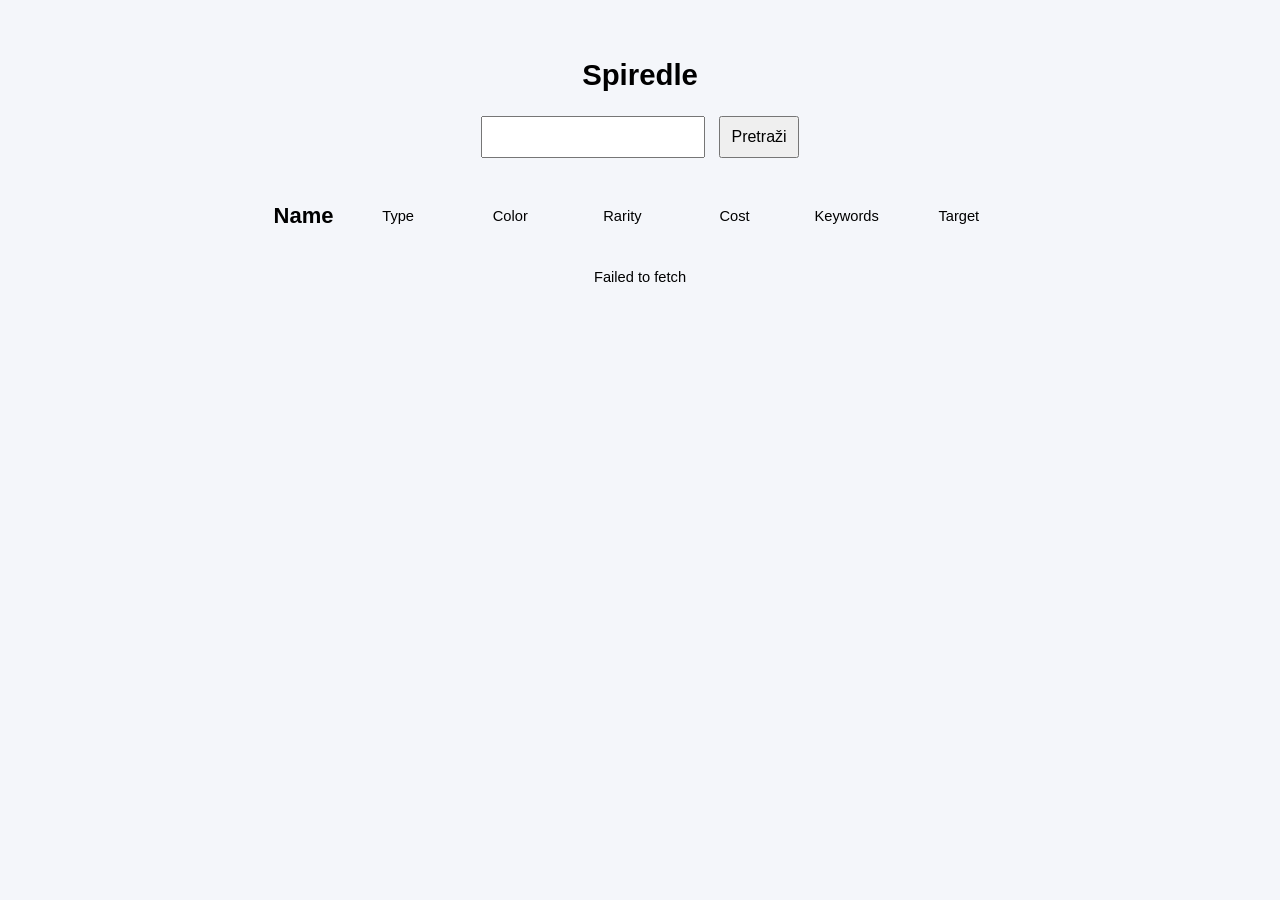
<file: Dledle/index.html>
<!doctype html>
<html lang="sr">

<head>
  <meta charset="UTF-8" />
  <meta name="viewport" content="width=device-width, initial-scale=1.0" />
  <title>Primer 4</title>
  <link rel="stylesheet" href="style.css" />
</head>

<body>
  <h1>Spiredle</h1>

  <input type="text" id="unos" placeholder="" />
  <button id="dugme">Pretraži</button>
  <div class="labels">
    <h2>Name</h2>
    <p>type</p>
    <p>color</p>
    <p>rarity</p>
    <p>cost</p>
    <p>keywords</p>
    <p>target</p>
  </div>
  <div id="rezultat"></div>

  <script src="script.js"></script>
</body>

</html>
</file>
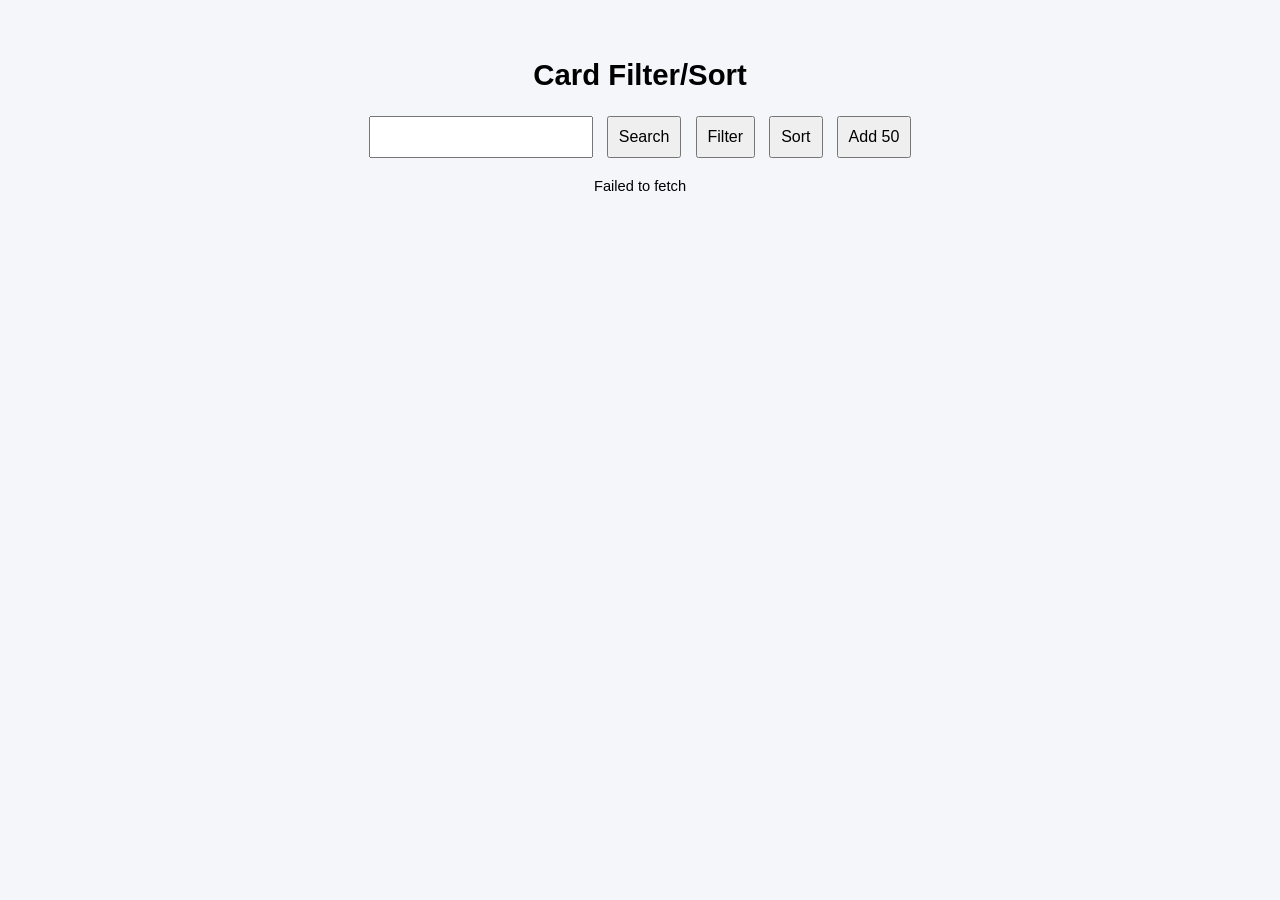
<file: FilterNSort/index.html>
<!doctype html>
<html lang="sr">

<head>
  <meta charset="UTF-8" />
  <meta name="viewport" content="width=device-width, initial-scale=1.0" />
  <title>Primer 4</title>
  <link rel="stylesheet" href="style.css" />
</head>

<body>
  <h1>Card Filter/Sort</h1>

  <input type="text" id="unos" placeholder="" />
  <button id="search">Search</button>
  <button id="filter">Filter</button>
  <button id="sort">Sort</button>
  <button id="add50">Add 50</button>
  <div id="rezultat"></div>

  <script src="script.js"></script>
</body>

</html>
</file>
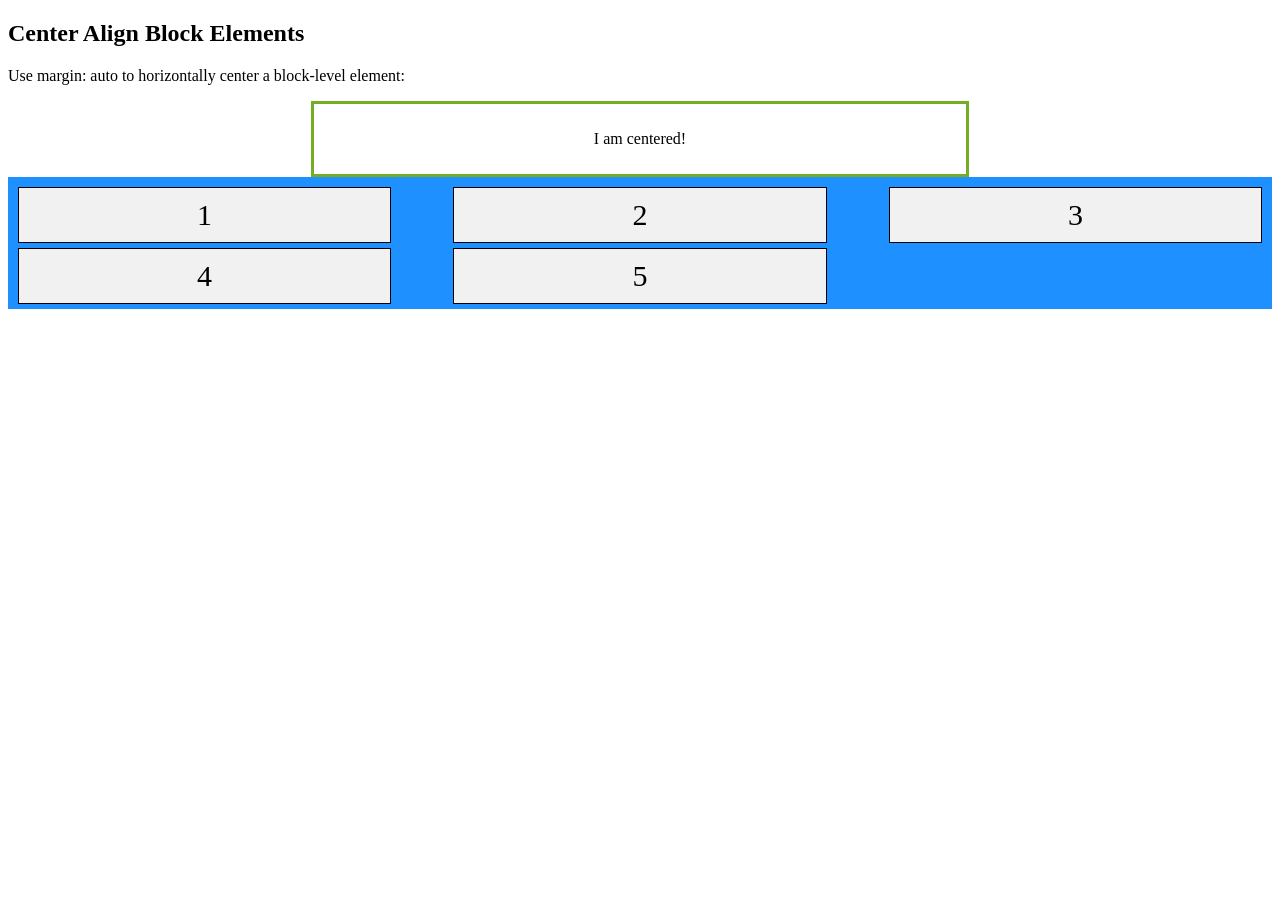
<file: HTML/Practicefile.html>
<!DOCTYPE html>
<html>
<head>
    <meta charset="UTF-8">
    <meta name="viewport" content="width=device-width, initial-scale=1.0">
    <title>Document</title>
    <link rel="stylesheet" href="/CSS/Wenis.css">
</head>
<body>

<h2>Center Align Block Elements</h2>
<p>Use margin: auto to horizontally center a block-level element:</p>

<div class="center">
  <p>I am centered!</p>
</div>
<div class="container">
  <div>1</div>
  <div>2</div>
  <div>3</div>  
  <div>4</div>
  <div>5</div>
</div>
</body>
</html>
</file>
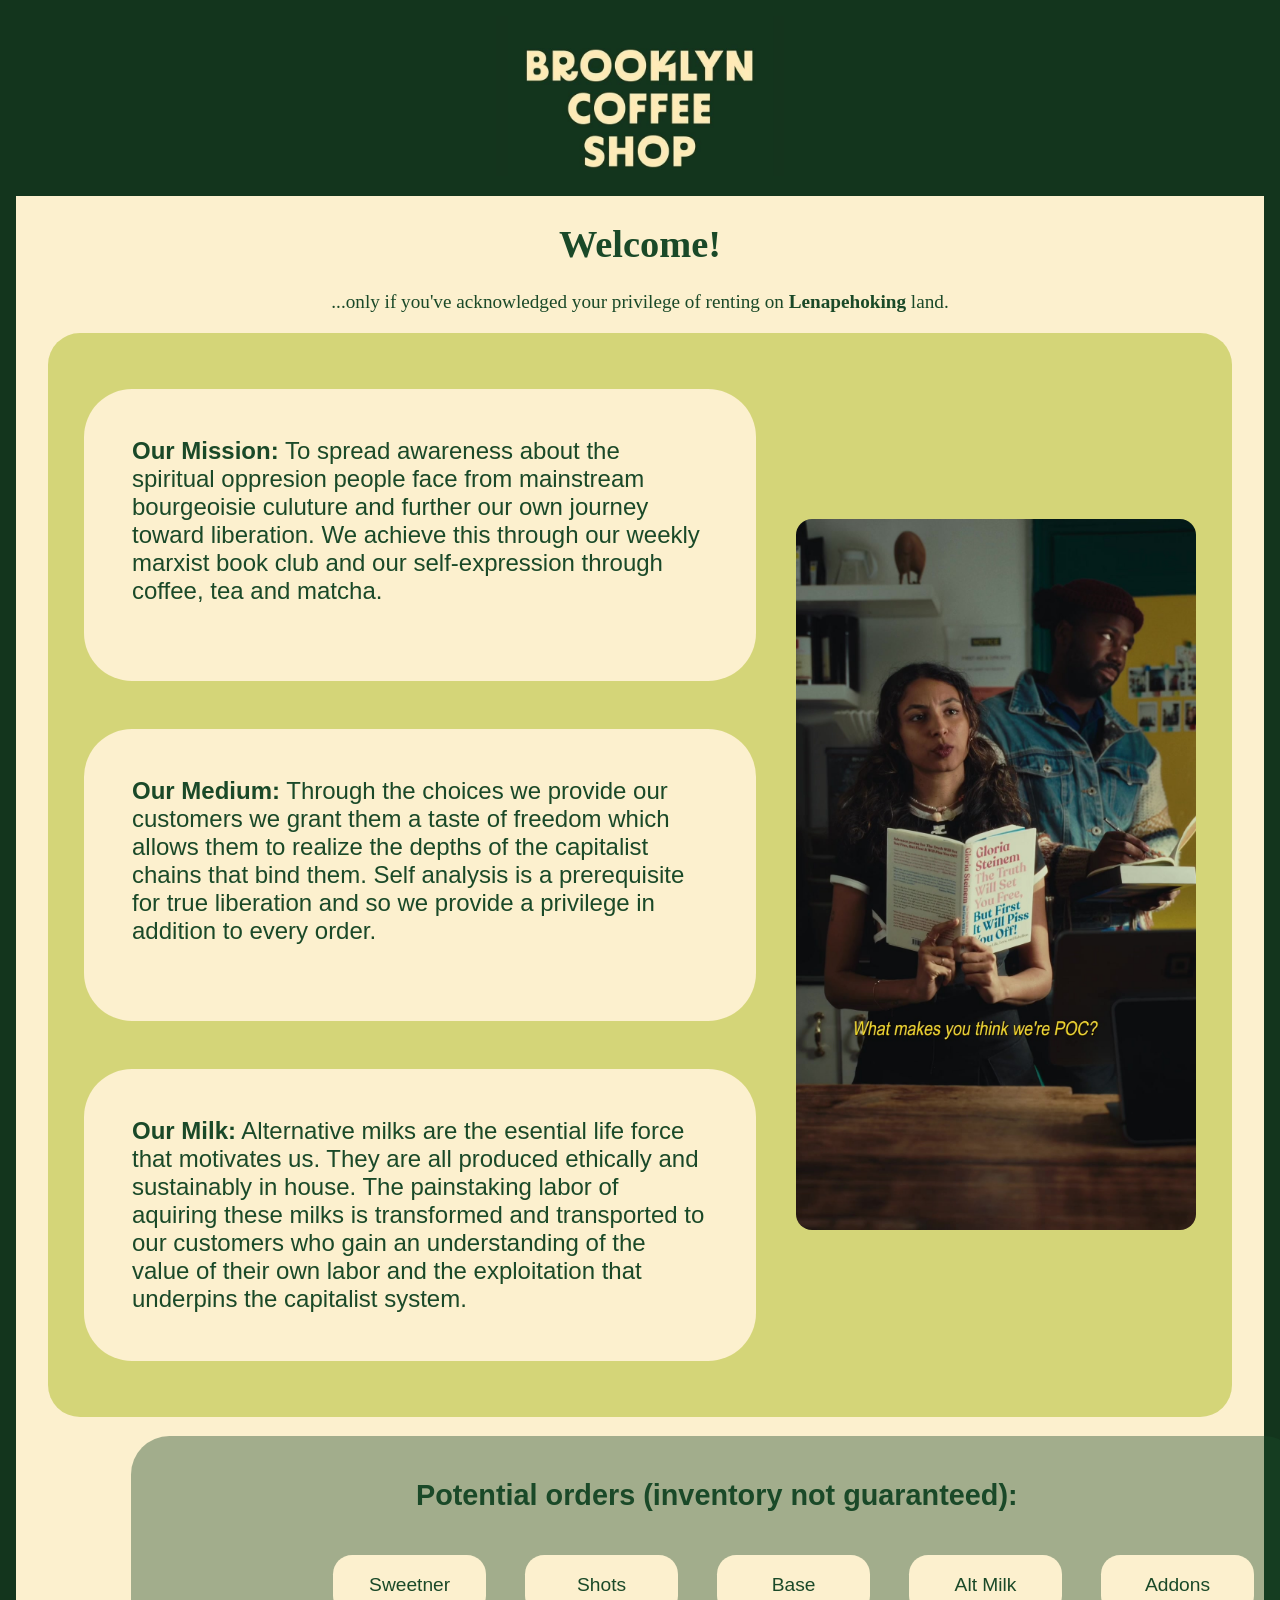
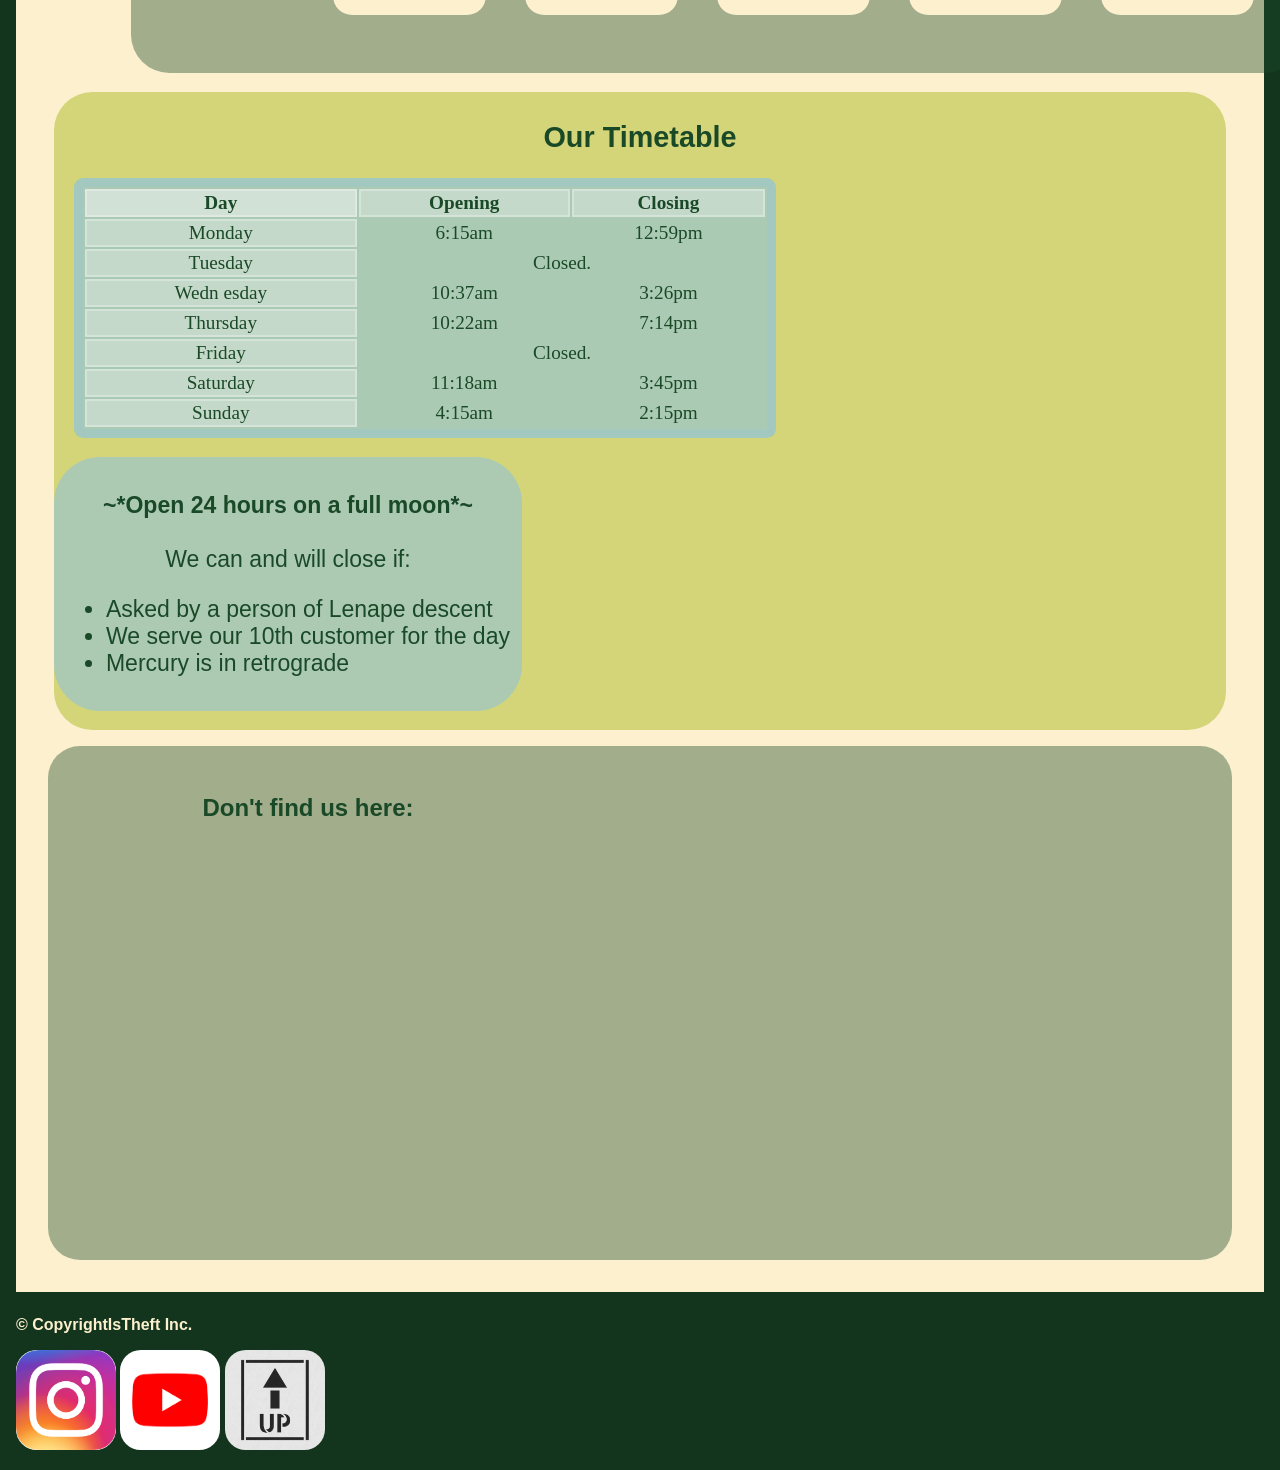
<file: HTML/Project_but_with_downloadable_images.html>
<!DOCTYPE html>
<html lang="sr">
  <head>
    <meta charset="UTF-8" />
    <title>BKCoffee Shop</title>
    <style>
        body {
            font-family: 'Electrolize', sans-serif;
            color: rgb(26, 73, 40);
            background-color: rgb(252, 240, 206);
            border: 1em solid rgba(19, 53, 29);
            margin:0%;  
        }
        .cropped_image {
            width: 18em;  
            height: 10em;
            object-fit: cover;
            object-position: center;
        }
        .green_shit {
            background-color: rgba(19, 53, 29);
            display: flex;
            justify-content: center;
            padding-bottom: 1em;
            margin: 0px;
        }
        .naviguess {
            display: grid;
            justify-content: center;
            grid-template-columns: auto auto auto;
            gap: 5%;
        }
        table {
            font-family:'Lucida Handwriting', cursive;
            justify-self: center;
            margin: 1em;
            width: 60%;
            background-color: #a1c7c2cc;
            border: 0.5em solid #a1c7c2cc;
            text-align: center; 
            border-radius: 0.5em;
        }
        .table_section
        {
            font-size: larger;
            background-color: rgba(155, 175, 0, 0.418);
            text-align: center;
            justify-content: center;
            padding-bottom: 1em;
            padding-top: 0.5ex;
            border-radius: 2em;
            margin-left: 2em;
            margin-right: 2em;
        }
        .table_section div {
            justify-self: center;
            width: fit-content;
            padding: 0.5em;
            border-radius: 2em;
            background-color: #a1c7c2c9;
            font-size: larger;
        }
        th {background-color: rgba(250,250,250, 0.3); border: 2px solid rgba(250,250,250, 0.3);}
        td:nth-child(1) {background-color: rgba(250,250,250, 0.3); border: 2px solid rgba(250,250,250, 0.3);}
        th:nth-child(1) {background-color: rgb(250, 250, 250, 0.5);}
        .grid_view {
            display: grid;
            justify-content: space-around;
            grid-template-columns: auto auto;
            grid-template-rows: 1fr 1fr 1fr;
            background-color: rgba(155, 175, 0, 0.418);
            padding: 2em;
            border-radius: 2em;
            margin-left: 2em;
            margin-right: 2em;
        }
        .grid_view p {
            border-radius: 2em;
            padding: 2em;
            background-color: rgb(252, 240, 206);
            max-width: 24em;
            font-size: 1.5em;
        }
        #bottom_text {
            max-width: 24em;
            grid-row-start: 3;
            grid-column-start: 1;
            grid-column-end: 2;
            font-size: 1.5em;
        }
        .double_image{
            align-self: center;
            width: 25em;
            min-width: 10em;
            border-radius: 1em;
            grid-column-start: 2;
            grid-row-start: 1;
            grid-row-end: 4;
            margin-left: 2em;
        }
        .cursive {
            font-size: larger;
            text-align: center;
            font-family: 'Lucida Handwriting', cursive;
        }
        a img:not(.cropped_image) {
            background-color: white;
            width: 100px;
            border-radius: 1.3em;
        }
        a img:hover:not(.cropped_image){
            scale: 1.05;
        }
        footer {
            padding-top: 0.5em;
            color: rgb(252, 240, 206);
            background-color: rgba(19, 53, 29);
            align-items: center;
            justify-content: center;
        }
        .maps {
            background-color: rgba(26, 73, 40, 0.4);
            margin: 2em;
            display: flex;
            align-content: center;
            justify-content: center;
            border-radius: 2em;
            margin-top: 1em;
        }
        .maps h2{
            margin: 2em;
        }
        .maps iframe{
            margin: 2em;
        }
        iframe {
            border-radius: 2em;
        }
        ul {
            justify-self: center;
            text-align: left;
        }
        .anothaone {
            font-size: larger;
            justify-self: center;
            background-color: rgba(26, 73, 40, 0.4);
            text-align: center;
            justify-content: center;
            margin-top: 1em;
            margin-bottom: 1em;
            width: calc(100% - 6em);
            margin-left: 6em;
            margin-right: 6em;
            padding: 1em;
            border-radius: 2em;
        }
        .dropflex {
            justify-self: center;
            display: flex;
            flex-wrap: wrap;
            justify-content: center;
            margin-top: 1em;
            margin-bottom: 1em;
            width: calc(100% - 6em);
            margin-left: 6em;
            margin-right: 6em;
            padding: 1em;
            border-radius: 2em;
        }
        .dropdown {
            margin-left: 1em;
            margin-right: 1em;
            position: relative;
        }
        .dropbtn {
            color: rgba(26, 73, 40);
            background-color: rgb(252, 240, 206);
            padding: 1em;
            font-size: 1em;
            border: none;
            border-radius: 1em;
            width: 8em;
            cursor: pointer;
        }
        .dropdown-content {
            z-index: 2;
            border-radius: 1em;
            display: none;
            position: absolute; 
            background-color: rgb(252, 240, 206);
            min-width: 100%;
            box-shadow: 0px 8px 16px 0px rgba(0,0,0,0.2);
        }
        .dropdown-content a {
            color: rgba(26, 73, 40);
            padding: 0.5em 0.5px;
            text-decoration: none;
            display: block;
        }
        .dropdown-content a:hover {
            border-radius: 1em;
            background-color: rgb(255, 232, 169)
        }
        .dropdown:hover .dropdown-content {
            display: block;
        }
        .dropdown:hover .dropbtn {
            background-color: rgb(255, 232, 169);
        } 
    </style>
  </head>
  
  <body>
    <div class="green_shit">
      <a href="https://www.instagram.com/bkcoffeeshop/?hl=en"><img class="cropped_image" src="Images/BKLogo.jpeg"
        alt=""></a>
    </div>
    <div class="cursive">
      <h1 id="top">Welcome!</h1>
      <p>...only if you've acknowledged your privilege of renting on <strong>Lenapehoking</strong> land.</p>
    </div>
    

    
    <section class="electrolize-regular  "id="vrste">
      <div class="grid_view">
        <p>
          <strong>Our Mission:</strong>
          To spread awareness about the spiritual oppresion people face
          from mainstream bourgeoisie culuture and further our own 
          journey toward liberation. We achieve this through our
          weekly marxist book club and our self-expression through coffee, tea and matcha.
        </p>
        <img class="double_image"
          src="Images/tiktok-thumbnail (1).png"
          alt="Espresso"
          width="300"
        />
        <p>
          <strong>Our Medium:</strong> Through the choices we provide our
          customers we grant them a taste of freedom which allows them to realize the
          depths of the capitalist chains that bind them. Self analysis is a prerequisite
          for true liberation and so we provide a privilege in addition to every order.
        </p>
        <p id="bottom_text">
          <strong>Our Milk:</strong>
          Alternative milks are the esential life force that motivates us.
          They are all produced ethically and sustainably in house. The painstaking labor of
          aquiring these milks is transformed and transported to our customers
          who gain an understanding of the value of their own labor and the exploitation that
          underpins the capitalist system.
        </p>
      </div>
    </section>
    <div class="anothaone">
      <h2>Potential orders (inventory not guaranteed):</h2>
      <div class="dropflex">
        <div class="dropdown">
          <button class="dropbtn">Sweetner</button>
          <div class="dropdown-content">
            <a href="https://en.wikipedia.org/wiki/Sugar">Burnt Sugar</a>
            <a href="https://en.wikipedia.org/wiki/Maple_syrup">Maple Syrup</a>
            <a href="https://en.wikipedia.org/wiki/Lepidium_meyenii">Maca Syrup</a>
          </div>
        </div>
        <div class="dropdown">
          <button class="dropbtn">Shots</button>
          <div class="dropdown-content">
            <a href="https://en.wikipedia.org/wiki/Espresso">Espresso</a>
            <a href="https://en.wikipedia.org/wiki/Alprazolam">Xanax</a>
            <a href="https://en.wikipedia.org/wiki/Cannabidiol">CBD</a>
          </div>
        </div>
        <div class="dropdown">
          <button class="dropbtn">Base</button>
          <div class="dropdown-content">
            <a href="https://en.wikipedia.org/wiki/Latte">Latte</a>
            <a href="https://en.wikipedia.org/wiki/Cold_brew_coffee">Cold brew</a>
            <a href="https://en.wikipedia.org/wiki/Matcha">Matcha</a>
          </div>
        </div>
        <div class="dropdown">
          <button class="dropbtn">Alt Milk</button>
          <div class="dropdown-content">
            <a href="https://drinkmilkish.com/?srsltid=AfmBOoqjWXpydhninjucTkYtTWlz10EfDqqVyDw2Svb1-zxkq7C74Vna">Watermelon Seed</a>
            <a href="https://en.wikipedia.org/wiki/Soy_milk">Soy</a>
            <a href="https://en.wikipedia.org/wiki/Rice_milk">Rice</a>
          </div>
        </div>
        <div class="dropdown">
          <button class="dropbtn">Addons</button>
          <div class="dropdown-content">
            <a href="https://en.wikipedia.org/wiki/Opuntia">Cactus</a>
            <a href="https://en.wikipedia.org/wiki/Collagen">Collagen Peptides</a>
            <a href="https://en.wikipedia.org/wiki/Turmeric">Turmeric</a>
          </div>
        </div>
      </div>
    </div>
  <div class="table_section">
    <h2 id="tabela">Our Timetable</h2>
    <table>
      <tr>
        <th>Day</th>
        <th>Opening</th>
        <th>Closing</th>
      </tr>
      <tr>
        <td>Monday</td>
        <td>6:15am</td>
        <td>12:59pm</td>
      </tr>
      <tr>
        <td>Tuesday</td>
        <td colspan="2">Closed.</td>
      </tr>
      <tr>
        <td>Wedn                          esday</td>
        <td>10:37am</td>
        <td>3:26pm</td>
      </tr>
      <tr>
        <td>Thursday</td>
        <td>10:22am</td>
        <td>7:14pm</td>
      </tr>
      <tr>
        <td>Friday</td>
        <td colspan="2">Closed.</td>
      </tr>
      <tr>
        <td>Saturday</td>
        <td>11:18am</td>
        <td>3:45pm</td>
      </tr>
      <tr>
        <td>Sunday</td>
        <td>4:15am</td>
        <td>2:15pm</td>
      </tr>
    </table>
    <div>
    <p>
      <strong>~*Open 24 hours on a full moon*~</strong><br><br>
      We can and will close if:
      <ul>
        <li>Asked by a person of Lenape descent</li>
        <li>We serve our 10th customer for the day</li>
        <li>Mercury is in retrograde</li>
      </ul>
    </p>
    </div>
    </div>
    <div class="maps">
      <h2 ><strong>Don't</strong> find us here:</h2>
      <iframe src="https://www.google.com/maps/embed?pb=!1m18!1m12!1m3!1d7619.904519583478!2d-73.94499559215!3d40.71887438887086!2m3!1f0!2f0!3f0!3m2!1i1024!2i768!4f13.1!3m3!1m2!1s0x89c259651b3f0bd5%3A0x6e681b8836b92aad!2sLarry&#39;s%20Ca%20Phe!5e0!3m2!1sen!2srs!4v1766828029161!5m2!1sen!2srs" width="600" height="450" style="border:0;" allowfullscreen="" loading="lazy" referrerpolicy="no-referrer-when-downgrade"></iframe>
    </div>
    <footer>
      <p><strong>&copy; CopyrightIsTheft Inc.</strong></p>
      <a href="https://www.instagram.com/bkcoffeeshop/?hl=en"><img src="Images/Instagram_icon.png"></a>
      <a href="https://youtube.com/playlist?list=PLlA5JOqLo7rbZU3M2PTNXFn0Z6-joLQEB&si=XF2Lq8tqzKok_byr"><img src="Images/youtube-logo-youtube-logo-transparent-youtube-icon-transparent-free-free-png.webp"></a>
      <a href="#top"><img src="Images/up-arrow-text-stencil-wood_x700.jpg"></a>
    </footer>
  </body>
</html>
</file>
<file: Dledle/style.css>
body {
  font-family: Arial, sans-serif;
  text-align: center;
  padding: 30px;
  background-color: #f4f6fa;
  font-size: 11pt;
}

input,
button {
  padding: 10px;
  margin: 5px;
  font-size: 16px;
}

.kartica {
  display: flex;
  flex-direction: row;
  max-width: 750px;
  margin: 20px auto;
  justify-content: space-around;
  background-color: white;
  border-radius: 15px;
  padding: 20px;
  box-shadow: 0 4px 12px rgba(0, 0, 0, 0.15);
  align-items: center;
}

.labels {
  display: flex;
  flex-direction: row;
  max-width: 750px;
  margin: 20px auto;
  justify-content: space-around;
  border-radius: 15px;
  align-items: center;
}

.labels p {
  border-radius: 5px;
  padding: 10px;
  text-transform: capitalize;
  width: 75px;
}

.kartica img {
  width: 85px;
  height: 85px;
  border-radius: 5px;
}

.kartica p {
  align-content: center;
  word-wrap: normal;
  border-radius: 5px;
  padding: 10px;
  text-transform: capitalize;
  height: 75px;
  width: 75px;
}

.istrue {
  background-color: greenyellow;
}

.iskindatrue {
  background-color: orange;
}

.isfalse {
  background-color: red;
}

.kartica h2 {
  align-content: center;
  word-wrap: normal;
  height: 75px;
  width: 75px;
  text-transform: capitalize;
}
</file>
<file: FilterNSort/style.css>
body {
  font-family: Arial, sans-serif;
  text-align: center;
  padding: 30px;
  background-color: #f4f6fa;
  font-size: 11pt;
}

input,
button {
  padding: 10px;
  margin: 5px;
  font-size: 16px;
}

.kartica {
  margin: auto;
  background-color: white;
  padding: 15px;
  border-radius: 14px;
  width: 300px;
  box-shadow: 0 4px 10px rgba(0, 0, 0, 0.12);
}

#rezultat {
  display: grid;
  grid-template-columns: repeat(auto-fit, minmax(220px, 1fr));
  gap: 20px;
}

.kartica img {
  width: 100px;
  height: 100px;
  border-radius: 5px;
}

.kartica p {
  align-content: center;
  word-wrap: normal;
  text-transform: capitalize;
}

.kartica h2 {
  align-content: center;
  word-wrap: normal;
  height: 75px;
  width: 75px;
  text-transform: capitalize;
}
</file>
<file: CSS/Wenis.css>
.center {
    text-align: center;
    margin: auto;
    width: 50%;
    border: 3px solid #73AD21;
    padding: 10px;
}
.container {
gap: 5%;
  display: grid;
  grid-template-columns: auto auto auto;
  background-color: dodgerblue;
  padding: 10px;
}
.container div {
  background-color: #f1f1f1;
  border: 1px solid black;
  padding: 10px;
  font-size: 30px;
  text-align: center;
  
}
</file>
